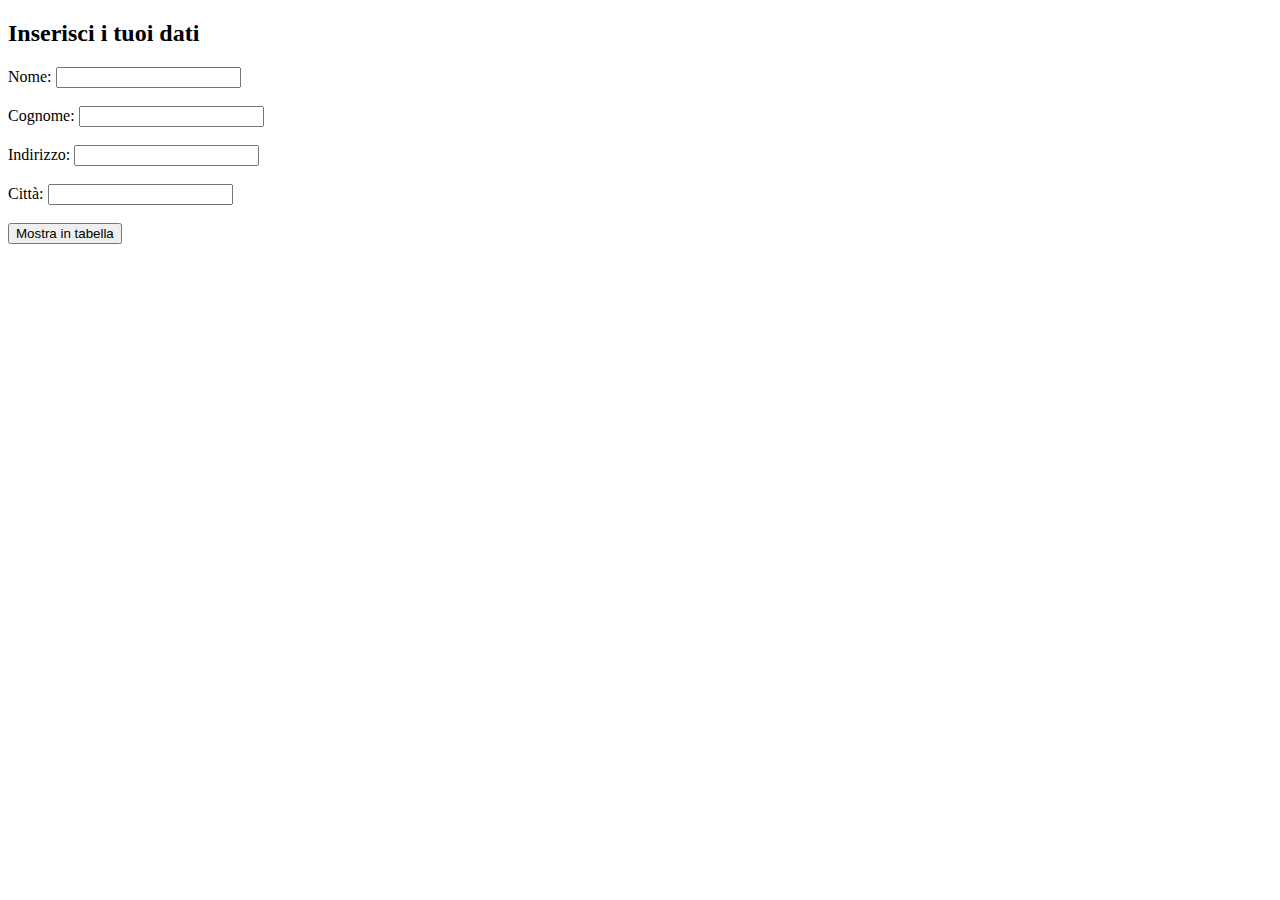
<file: anagrafica1.0.html>
<!DOCTYPE html>
<html>
<head>
    <title>Anagrafica1.0</title>
</head>
<body>

<h2>Inserisci i tuoi dati</h2>

Nome: <input type="text" id="nome"><br><br>
Cognome: <input type="text" id="cognome"><br><br>
Indirizzo: <input type="text" id="indirizzo"><br><br>
Città: <input type="text" id="citta"><br><br>

<button onclick="mostraDati()">Mostra in tabella</button>

<div id="risultato"></div>

<script>
function mostraDati() {
    let nome = document.getElementById("nome").value;
    let cognome = document.getElementById("cognome").value;
    let indirizzo = document.getElementById("indirizzo").value;
    let citta = document.getElementById("citta").value;
    let tabella = "<table border='1'>" +
                  "<tr><th>Nome</th><th>Cognome</th><th>Indirizzo</th><th>Città</th></tr>" +
                  "<tr><td>" + nome + "</td><td>" + cognome + "</td><td>" + indirizzo + "</td><td>" + citta + "</td></tr>" +
                  "</table>";
    document.getElementById("risultato").innerHTML = tabella;
}
</script>

</body>
</html>
</file>
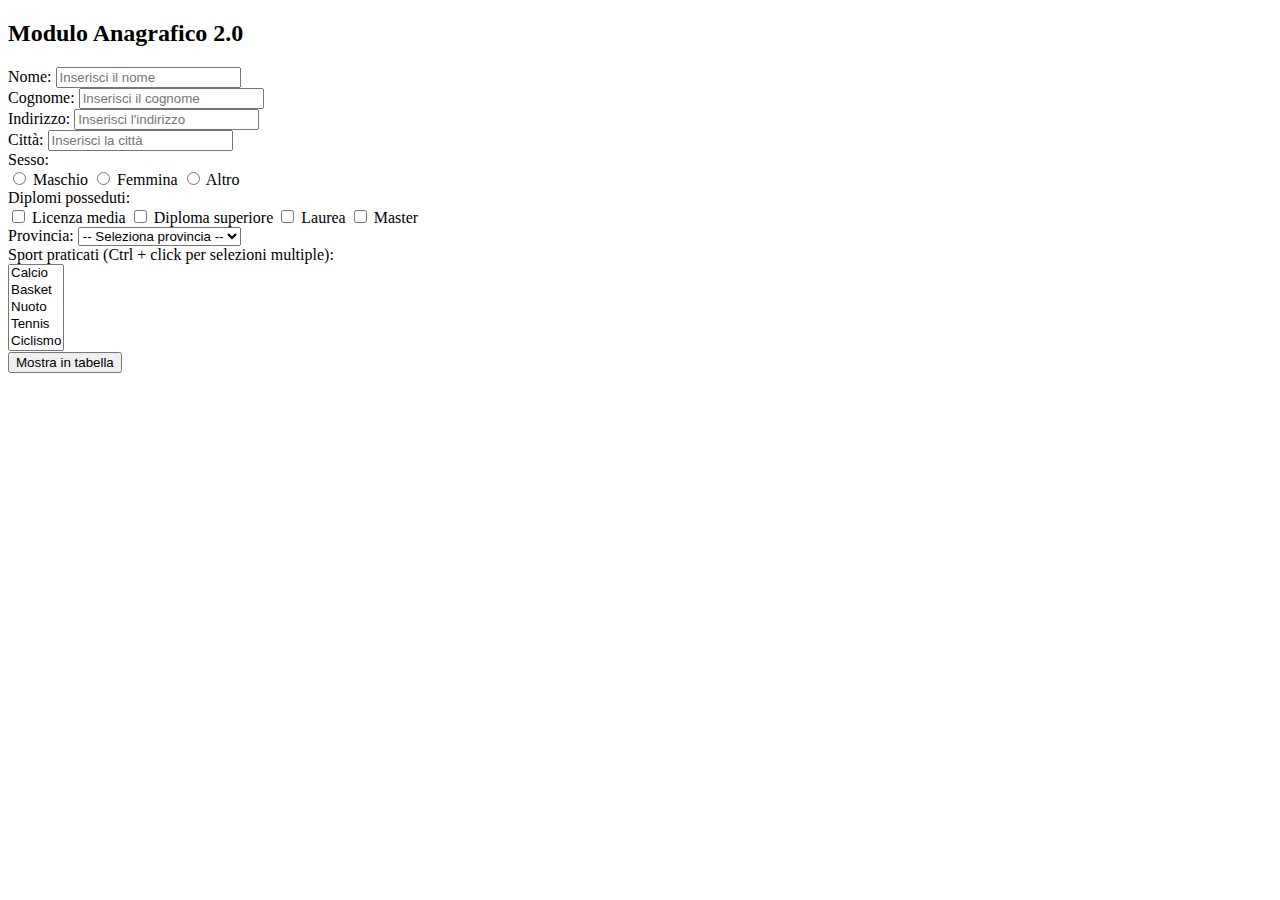
<file: anagrafica2.0.html>
<!DOCTYPE html>
<head>
  <title>Anagrafica 2.0</title>
</head>
<body>

  <h2>Modulo Anagrafico 2.0</h2>

  <label>Nome:</label>
  <input type="text" id="nome" placeholder="Inserisci il nome"><br>
  <label>Cognome:</label>
  <input type="text" id="cognome" placeholder="Inserisci il cognome"><br>
  <label>Indirizzo:</label>
  <input type="text" id="indirizzo" placeholder="Inserisci l'indirizzo"><br>
  <label>Città:</label>
  <input type="text" id="citta" placeholder="Inserisci la città"><br>
  <label>Sesso:</label><br>
  <input type="radio" name="sesso" value="Maschio" id="maschio"> <label for="maschio">Maschio</label>
  <input type="radio" name="sesso" value="Femmina" id="femmina"> <label for="femmina">Femmina</label>
  <input type="radio" name="sesso" value="Altro" id="altro"> <label for="altro">Altro</label><br>
  <label>Diplomi posseduti:</label><br>
  <input type="checkbox" name="diploma" value="Licenza media"> Licenza media
  <input type="checkbox" name="diploma" value="Diploma superiore"> Diploma superiore
  <input type="checkbox" name="diploma" value="Laurea"> Laurea
  <input type="checkbox" name="diploma" value="Master"> Master<br>
  <label>Provincia:</label>
  <select id="provincia">
    <option value="">-- Seleziona provincia --</option>
    <option value="MI">Milano (MI)</option>
    <option value="RM">Roma (RM)</option>
    <option value="NA">Napoli (NA)</option>
    <option value="TO">Torino (TO)</option>
    <option value="FI">Firenze (FI)</option>
  </select><br>
  <label>Sport praticati (Ctrl + click per selezioni multiple):</label><br>
  <select id="sport" multiple size="5">
    <option value="Calcio">Calcio</option>
    <option value="Basket">Basket</option>
    <option value="Nuoto">Nuoto</option>
    <option value="Tennis">Tennis</option>
    <option value="Ciclismo">Ciclismo</option>
    <option value="Palestra">Palestra</option>
  </select><br>
  <button onclick="mostraDati()">Mostra in tabella</button>

  <div id="risultato"></div>

  <script>
    function mostraDati() {
      const nome = document.getElementById("nome").value;
      const cognome = document.getElementById("cognome").value;
      const indirizzo = document.getElementById("indirizzo").value;
      const citta = document.getElementById("citta").value;

      const sesso = document.querySelector('input[name="sesso"]:checked')?.value || "Non specificato";

      const diplomi = Array.from(document.querySelectorAll('input[name="diploma"]:checked'))
        .map(el => el.value)
        .join(", ") || "Nessuno";

      const provincia = document.getElementById("provincia").value || "Non selezionata";

      const sportSelezionati = Array.from(document.getElementById("sport").selectedOptions)
        .map(opt => opt.value)
        .join(", ") || "Nessuno";

      const tabella = `
        <table>
          <tr>
            <th>Nome</th>
            <th>Cognome</th>
            <th>Indirizzo</th>
            <th>Città</th>
            <th>Sesso</th>
            <th>Diplomi</th>
            <th>Provincia</th>
            <th>Sport</th>
          </tr>
          <tr>
            <td>${nome}</td>
            <td>${cognome}</td>
            <td>${indirizzo}</td>
            <td>${citta}</td>
            <td>${sesso}</td>
            <td>${diplomi}</td>
            <td>${provincia}</td>
            <td>${sportSelezionati}</td>
          </tr>
        </table>
      `;

      document.getElementById("risultato").innerHTML = tabella;
    }
  </script>

</body>
</html>
</file>
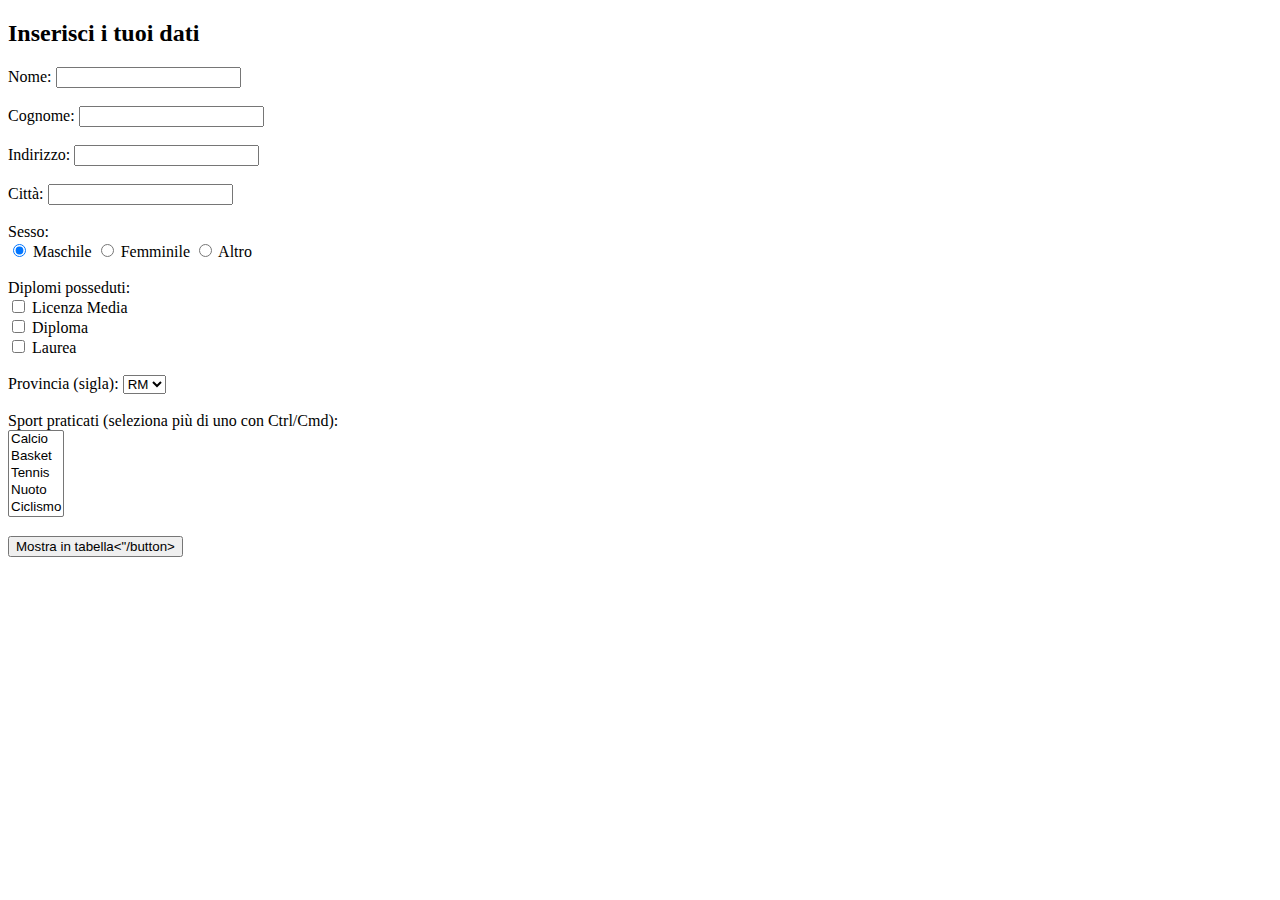
<file: anagrafica3.0.html>
<!DOCTYPE html>
<html>
<head>
  <title>Anagrafica 3.0</title>
</head>
<body>

<h2>Inserisci i tuoi dati</h2>

Nome: <input type="text" id="nome"><br><br>
Cognome: <input type="text" id="cognome"><br><br>
Indirizzo: <input type="text" id="indirizzo"><br><br>
Città: <input type="text" id="citta"><br><br>

Sesso:<br>
<label><input type="radio" name="sesso" value="Maschile" checked> Maschile</label>
<label><input type="radio" name="sesso" value="Femminile"> Femminile</label>
<label><input type="radio" name="sesso" value="Altro"> Altro</label>
<br><br>

Diplomi posseduti:<br>
<label><input type="checkbox" name="diploma" value="Licenza Media"> Licenza Media</label><br>
<label><input type="checkbox" name="diploma" value="Diploma"> Diploma</label><br>
<label><input type="checkbox" name="diploma" value="Laurea"> Laurea</label><br>
<br>

Provincia (sigla):
<select id="provincia">
  <option value="RM">RM</option>
  <option value="MI">MI</option>
  <option value="TO">TO</option>
  <option value="NA">NA</option>
</select>
<br><br>

Sport praticati (seleziona più di uno con Ctrl/Cmd):<br>
<select id="sport" multiple size="5">
  <option value="Calcio">Calcio</option>
  <option value="Basket">Basket</option>
  <option value="Tennis">Tennis</option>
  <option value="Nuoto">Nuoto</option>
  <option value="Ciclismo">Ciclismo</option>
</select>
<br><br>

<button onclick="mostraDati()">Mostra in tabella<"/button>

<div id="risultato"></div>

<script>
function mostraDati() {
  const anagrafica = {};
  anagrafica.nome = document.getElementById('nome').value;
  anagrafica.cognome = document.getElementById('cognome').value;
  anagrafica.indirizzo = document.getElementById('indirizzo').value;
  anagrafica.citta = document.getElementById('citta').value;

  anagrafica.sesso = document.querySelector('input[name="sesso"]:checked').value;

  var diplomi = document.getElementsByName('diploma');
  anagrafica.diplomi = [];
  for (var i = 0; i < diplomi.length; i++) {
    if (diplomi[i].checked) {
      anagrafica.diplomi.push(diplomi[i].value);
    }
  }

  anagrafica.provincia = document.getElementById('provincia').value;

  var sportEl = document.getElementById('sport');
  anagrafica.sport = [];
  for (var i = 0; i < sportEl.options.length; i++) {
    if (sportEl.options[i].selected) {
      anagrafica.sport.push(sportEl.options[i].value);
    }
  }

  var tabella = '<table border="1">'
    + '<tr><th>Nome</th><th>Cognome</th><th>Indirizzo</th><th>Città</th><th>Sesso</th><th>Diplomi</th><th>Provincia</th><th>Sport</th></tr>';

  tabella += '<tr>'
    + '<td>' + anagrafica.nome + '</td>'
    + '<td>' + anagrafica.cognome + '</td>'
    + '<td>' + anagrafica.indirizzo + '</td>'
    + '<td>' + anagrafica.citta + '</td>'
    + '<td>' + anagrafica.sesso + '</td>'
    + '<td>' + anagrafica.diplomi.join(', ') + '</td>'
    + '<td>' + anagrafica.provincia + '</td>'
    + '<td>' + anagrafica.sport.join(', ') + '</td>'
    + '</tr>';

  tabella += '</table>';

  document.getElementById('risultato').innerHTML = tabella;
}
</script>

</body>
</html>
</file>
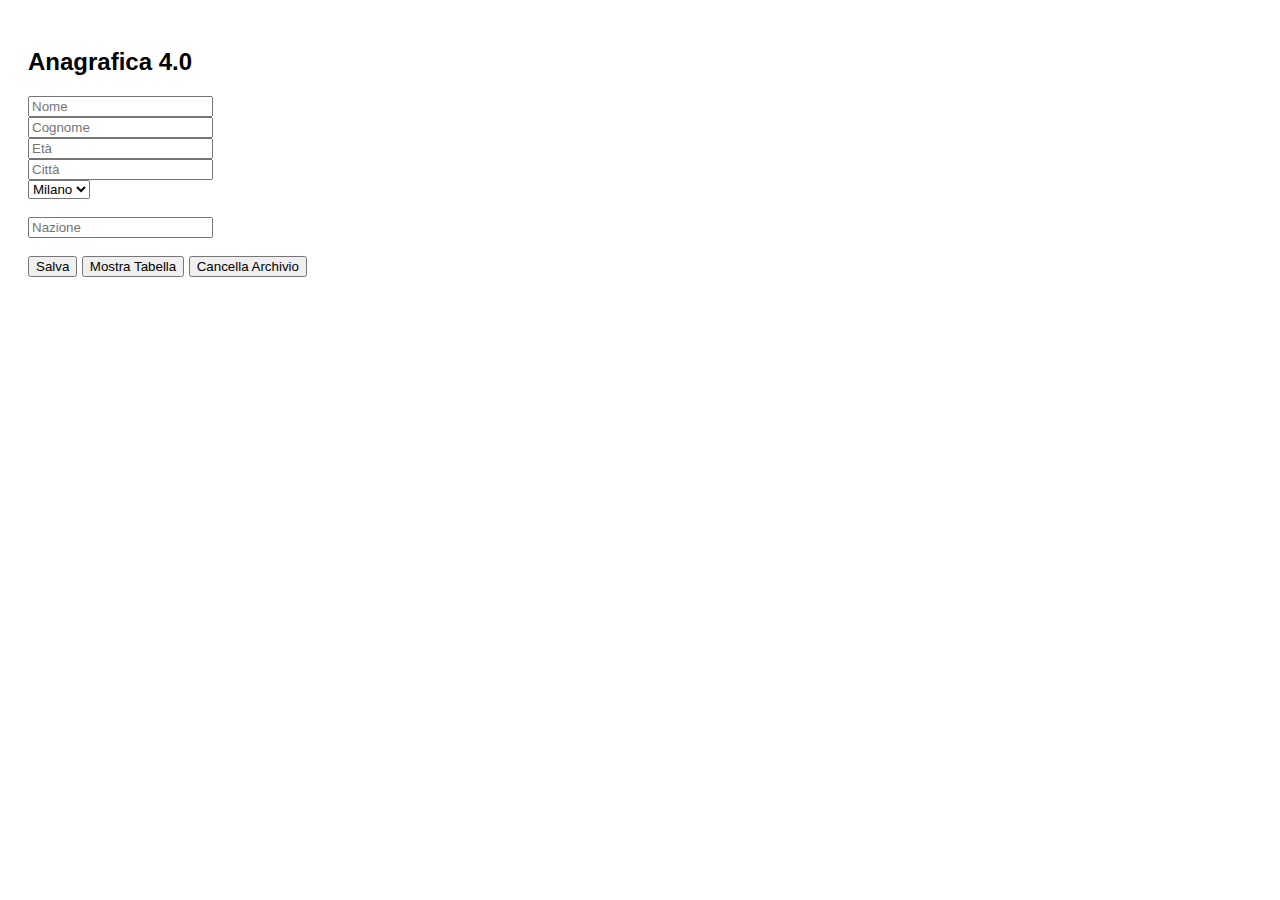
<file: Anagrafica4.0.html>
<!DOCTYPE html>
<html lang="it">

<head>
<meta charset="UTF-8">
<title>Anagrafica 4.0</title>

<style>
table, th, td {
  border: 1px solid black;
  border-collapse: collapse;
  margin-top: 20px;
}
th, td { padding: 8px; }

body {
  font-family: Arial;
  padding: 20px;
}
</style>

<script>

function salva() {

  // Recupero eventuali dati già salvati
  let collection = JSON.parse(localStorage.getItem("anagrafica")) || [];

  // Creo oggetto letterale
  let persona = {
    nome: document.getElementById("nome").value,
    cognome: document.getElementById("cognome").value,
    eta: document.getElementById("eta").value,
    citta: document.getElementById("citta").value,
    provincia: document.getElementById("provincia").value,
    nazione: document.getElementById("nazione").value
  };

  // Inserisco nella collection
  collection.push(persona);

  // Salvo nel localStorage
  localStorage.setItem("anagrafica", JSON.stringify(collection));

  alert("Dati salvati");

  document.querySelector("form").reset();
}

function stampa() {

  let dati = JSON.parse(localStorage.getItem("anagrafica"));

  if (!dati || dati.length === 0) {
    document.getElementById("risultato").innerHTML = "Nessun dato presente";
    return;
  }

  let tabella = `
  <table>
    <tr>
      <th>Nome</th>
      <th>Cognome</th>
      <th>Età</th>
      <th>Città</th>
      <th>Provincia</th>
      <th>Nazione</th>
    </tr>`;

  dati.forEach(p => {
    tabella += `
    <tr>
      <td>${p.nome}</td>
      <td>${p.cognome}</td>
      <td>${p.eta}</td>
      <td>${p.citta}</td>
      <td>${p.provincia}</td>
      <td>${p.nazione}</td>
    </tr>`;
  });

  tabella += "</table>";

  document.getElementById("risultato").innerHTML = tabella;
}

function svuotaStorage(){
  localStorage.removeItem("anagrafica");
  document.getElementById("risultato").innerHTML="";
  alert("Archivio cancellato");
}

</script>

</head>

<body>

<h2>Anagrafica 4.0</h2>

<form>

<input type="text" id="nome" placeholder="Nome"><br>
<input type="text" id="cognome" placeholder="Cognome"><br>
<input type="number" id="eta" placeholder="Età"><br>
<input type="text" id="citta" placeholder="Città"><br>

<select id="provincia">
<option value="MI">Milano</option>
<option value="TO">Torino</option>
<option value="RM">Roma</option>
<option value="NA">Napoli</option>
</select><br><br>

<input type="text" id="nazione" placeholder="Nazione"><br><br>

<input type="button" value="Salva" onclick="salva()">
<input type="button" value="Mostra Tabella" onclick="stampa()">
<input type="button" value="Cancella Archivio" onclick="svuotaStorage()">

</form>

<div id="risultato"></div>

</body>
</html>
</file>
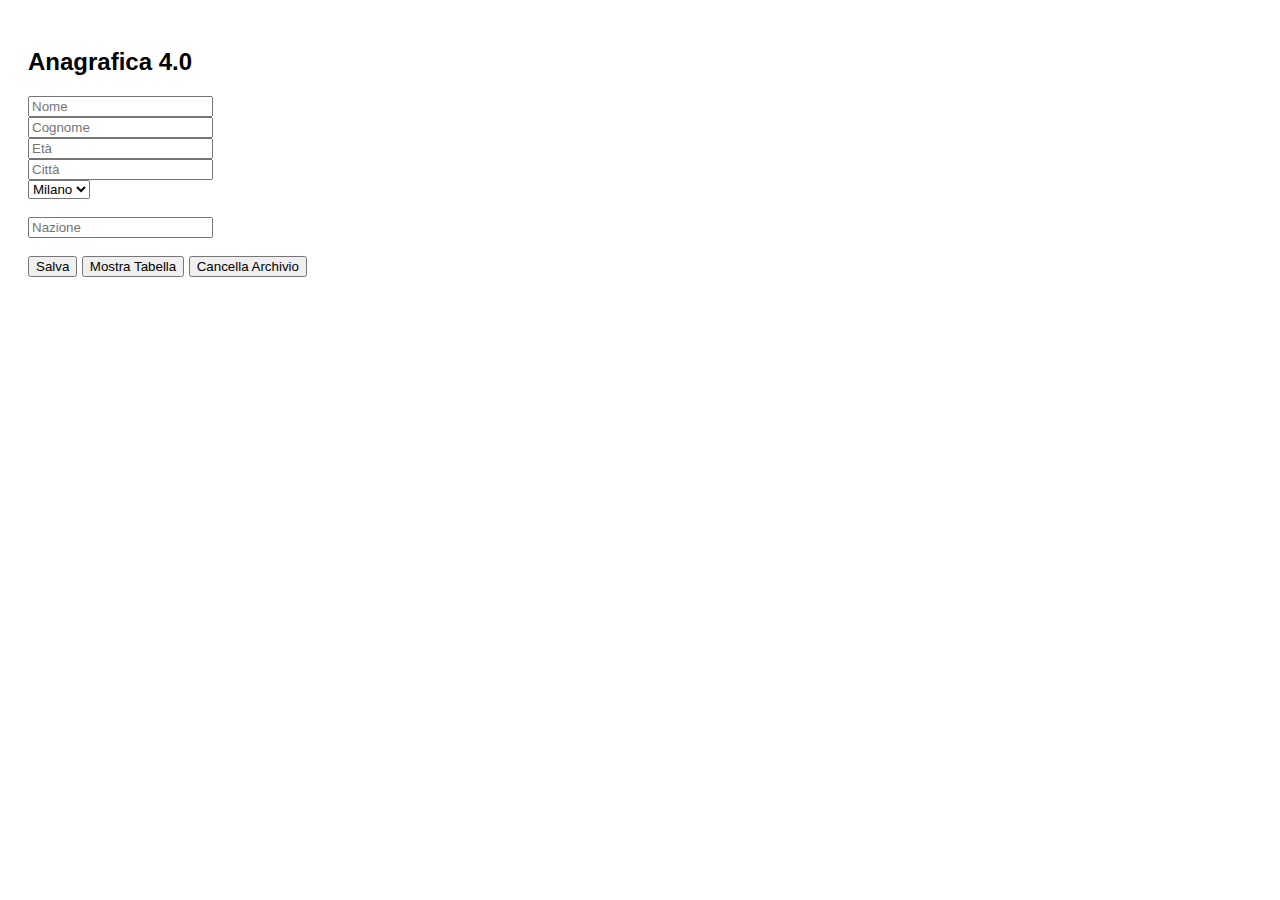
<file: anagrafica4.0.html>
<!DOCTYPE html>
<html lang="it">

<head>
<meta charset="UTF-8">
<title>Anagrafica 4.0</title>

<style>
table, th, td {
  border: 1px solid black;
  border-collapse: collapse;
  margin-top: 20px;
}

th, td {
  padding: 8px;
}

body {
  font-family: Arial;
  padding: 20px;
}
</style>

<script>

function salva() {

  var archivio = localStorage.getItem("anagrafica");

  if (archivio == null) {
    archivio = [];
  } else {
    archivio = JSON.parse(archivio);
  }

  var persona = {
    nome: document.getElementById("nome").value,
    cognome: document.getElementById("cognome").value,
    eta: document.getElementById("eta").value,
    citta: document.getElementById("citta").value,
    provincia: document.getElementById("provincia").value,
    nazione: document.getElementById("nazione").value
  };

  archivio.push(persona);

  localStorage.setItem("anagrafica", JSON.stringify(archivio));

  alert("Dati salvati correttamente!");

  document.querySelector("form").reset();
}


function stampa() {

  var archivio = localStorage.getItem("anagrafica");

  if (archivio == null) {
    document.getElementById("risultato").innerHTML = "Nessun dato presente";
    return;
  }

  archivio = JSON.parse(archivio);

  if (archivio.length == 0) {
    document.getElementById("risultato").innerHTML = "Nessun dato presente";
    return;
  }

  var tabella = "<table>";
  tabella += "<tr>";
  tabella += "<th>Nome</th>";
  tabella += "<th>Cognome</th>";
  tabella += "<th>Età</th>";
  tabella += "<th>Città</th>";
  tabella += "<th>Provincia</th>";
  tabella += "<th>Nazione</th>";
  tabella += "</tr>";

  for (var i = 0; i < archivio.length; i++) {
    tabella += "<tr>";
    tabella += "<td>" + archivio[i].nome + "</td>";
    tabella += "<td>" + archivio[i].cognome + "</td>";
    tabella += "<td>" + archivio[i].eta + "</td>";
    tabella += "<td>" + archivio[i].citta + "</td>";
    tabella += "<td>" + archivio[i].provincia + "</td>";
    tabella += "<td>" + archivio[i].nazione + "</td>";
    tabella += "</tr>";
  }

  tabella += "</table>";

  document.getElementById("risultato").innerHTML = tabella;
}


function svuotaStorage() {

  localStorage.removeItem("anagrafica");
  document.getElementById("risultato").innerHTML = "";
  alert("Archivio cancellato!");

}

</script>

</head>

<body>

<h2>Anagrafica 4.0</h2>

<form>

<input type="text" id="nome" placeholder="Nome"><br>
<input type="text" id="cognome" placeholder="Cognome"><br>
<input type="number" id="eta" placeholder="Età"><br>
<input type="text" id="citta" placeholder="Città"><br>

<select id="provincia">
<option value="MI">Milano</option>
<option value="TO">Torino</option>
<option value="RM">Roma</option>
<option value="NA">Napoli</option>
</select><br><br>

<input type="text" id="nazione" placeholder="Nazione"><br><br>

<input type="button" value="Salva" onclick="salva()">
<input type="button" value="Mostra Tabella" onclick="stampa()">
<input type="button" value="Cancella Archivio" onclick="svuotaStorage()">

</form>

<div id="risultato"></div>

</body>
</html>
</file>
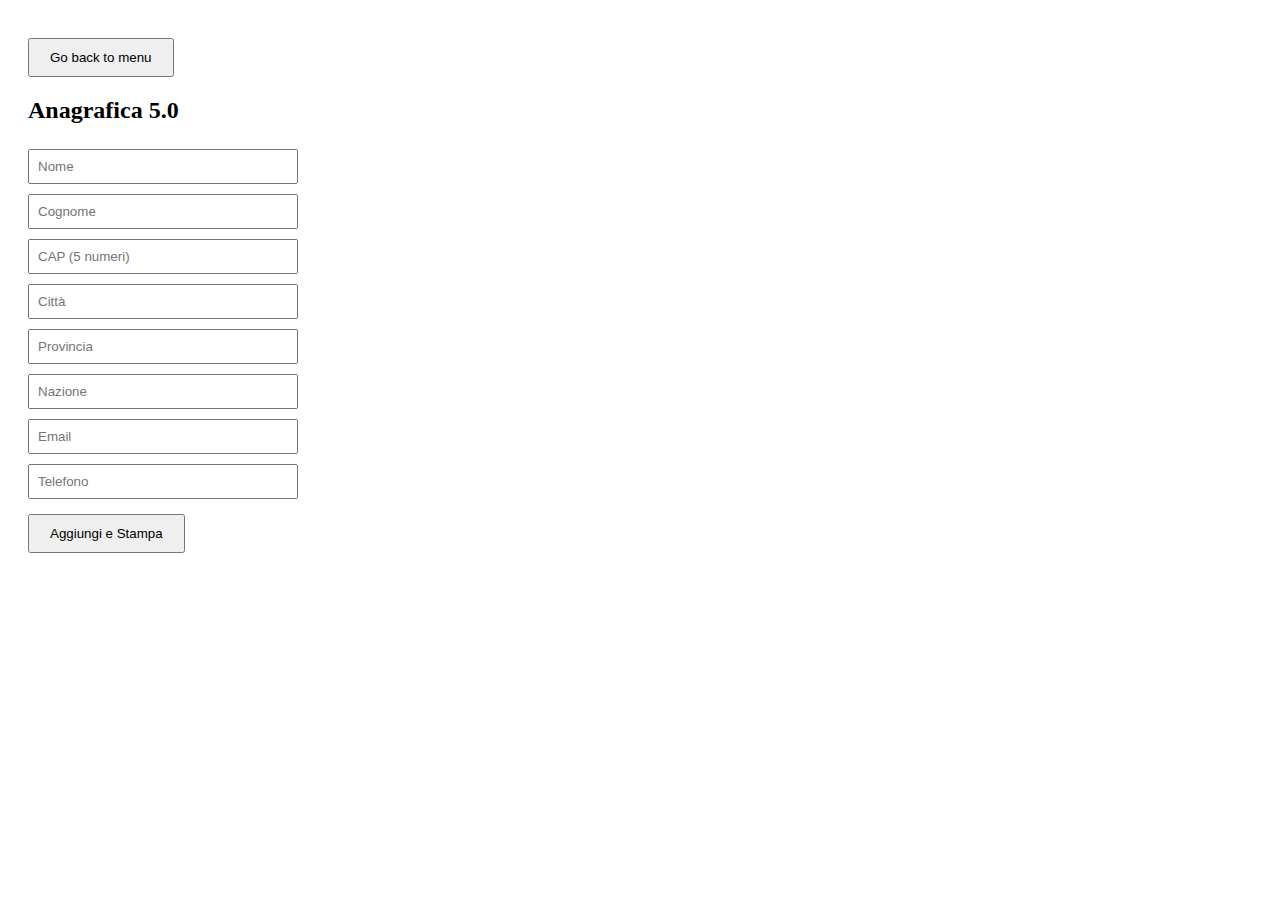
<file: anagrafica5.0.html>
<!DOCTYPE html>
<html lang="it">
<head>
<meta charset="UTF-8">
<title>Anagrafica 5.0</title>

<style>
body {padding: 20px; }
input { margin: 5px 0; padding: 8px; width: 250px; }
button { padding: 10px 20px; margin-top: 10px; cursor: pointer; }
table { border-collapse: collapse; width: 100%; margin-top: 20px; }
th, td { border: 1px solid black; padding: 8px; text-align: center; }
th { background-color: #ddd; }
</style>

<script>
  let elenco=[];
function validaInput(nome, cognome, cap, citta, email, telefono) {
  let nomeRegex = /^[a-zA-Z]+$/;
  let cognomeRegex = /^[a-zA-Z]+$/;
  let capRegex = /^\d{5}$/;
  let cittaRegex = /^[a-zA-Z\s]+$/;
  let emailRegex = /^[a-zA-Z0-9._%+-]+@[a-zA-Z0-9.-]+\.[a-zA-Z]{2,}$/;
  let telefonoRegex = /^\d{10,15}$/;

  if (!nomeRegex.test(nome)) {
    alert("Il nome deve contenere solo lettere.");
    return false;
  }
  if (!cognomeRegex.test(cognome)) {
    alert("Il cognome deve contenere solo lettere.");
    return false;
  }
  if (!capRegex.test(cap)) {
    alert("Il CAP deve essere composto da 5 numeri.");
    return false;
  }
  if (!cittaRegex.test(citta)) {
    alert("La città deve contenere solo lettere e spazi.");
    return false;
  }
  if (!emailRegex.test(email)) {
    alert("L'email non è valida.");
    return false;
  }
  if (!telefonoRegex.test(telefono)) {
    alert("Il numero di telefono deve contenere solo numeri e avere una lunghezza tra 10 e 15 cifre.");
    return false;
  }

  return true;
}

function salvaEStampa() {
  let nome = document.getElementById("nome").value;
  let cognome = document.getElementById("cognome").value;
  let cap = document.getElementById("cap").value;
  let citta = document.getElementById("citta").value;
  let provincia = document.getElementById("provincia").value;
  let nazione = document.getElementById("nazione").value;
  let email = document.getElementById("email").value;
  let telefono = document.getElementById("telefono").value;

  if (!nome || !cognome || !cap || !email || !telefono) {
    alert("Compila tutti i campi obbligatori.");
    return;
  }

  if (!validaInput(nome, cognome, cap, citta, email, telefono)) {
    return;
  }

  let persona = {
    nome: nome,
    cognome: cognome,
    cap: cap,
    citta: citta,
    provincia: provincia,
    nazione: nazione,
    email: email,
    telefono: telefono
  };

  let dati = localStorage.getItem("anagrafica");
  
    elenco = JSON.parse(dati);

  elenco.push(persona);
  localStorage.setItem("anagrafica", JSON.stringify(elenco));

  let tabella = "<table border='1' cellpadding='3'>" +
        "<tr><th>Nome</th><th>Cognome</th><th>CAP</th><th>Città</th><th>Provincia</th><th>Nazione</th><th>Email</th><th>Telefono</th></tr>" +
        "<tr><td>" + nome + "</td><td>" + cognome + "</td><td>" + cap + "</td><td>" + citta + "</td><td>" + provincia + "</td><td>" + nazione + "</td><td>" + email + "</td><td>" + telefono + "</td></tr>" +
        "</table>";

  document.getElementById("stampa").innerHTML = tabella;

  document.getElementById("nome").value = "";
  document.getElementById("cognome").value = "";
  document.getElementById("cap").value = "";
  document.getElementById("citta").value = "";
  document.getElementById("provincia").value = "";
  document.getElementById("nazione").value = "";
  document.getElementById("email").value = "";
  document.getElementById("telefono").value = "";
}
</script>
</head>

<body>
<button onclick="document.location='https://gtumm.github.io/tps/'">Go back to menu</button>

<h2>Anagrafica 5.0</h2>

<input type="text" id="nome" placeholder="Nome"><br>
<input type="text" id="cognome" placeholder="Cognome"><br>
<input type="text" id="cap" placeholder="CAP (5 numeri)"><br>
<input type="text" id="citta" placeholder="Città"><br>
<input type="text" id="provincia" placeholder="Provincia"><br>
<input type="text" id="nazione" placeholder="Nazione"><br>
<input type="email" id="email" placeholder="Email"><br>
<input type="text" id="telefono" placeholder="Telefono"><br>

<button onclick="salvaEStampa()">Aggiungi e Stampa</button>

<div id="risultato"></div>
<div id="stampa"></div>
</body>
</html>
</file>
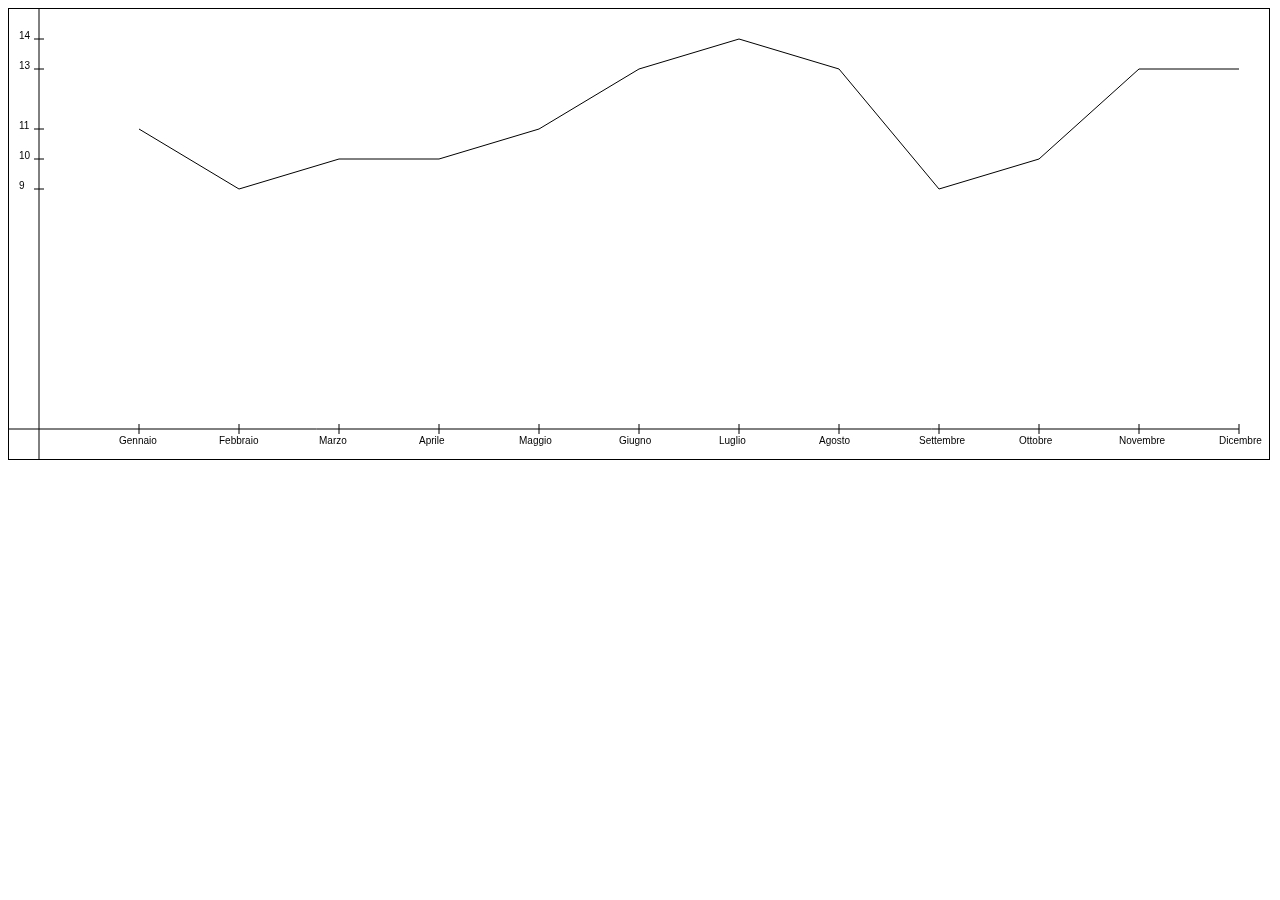
<file: grafico.html>
<!DOCTYPE html>
<html>
<body>
<canvas id="myCanvas" width="1260" height="450" style="border:1px solid #000000;"></canvas>
<script>
var c = document.getElementById("myCanvas");
var ctx = c.getContext("2d");
ctx.beginPath();
ctx.moveTo(30,0);//ordinata
ctx.lineTo(30,450);
ctx.stroke();
ctx.beginPath();
ctx.moveTo(25,30);//14
ctx.lineTo(35,30);
ctx.font = "10px Arial";
ctx.fillText("14",10,30);
ctx.stroke();
ctx.beginPath();
ctx.moveTo(25,60);//13
ctx.lineTo(35,60);
ctx.font = "10px Arial";
ctx.fillText("13",10,60);
ctx.stroke();
ctx.beginPath();
ctx.moveTo(25,120);//11
ctx.lineTo(35,120);
ctx.font = "10px Arial";
ctx.fillText("11",10,120);
ctx.stroke();
ctx.beginPath();
ctx.moveTo(25,150);//10
ctx.lineTo(35,150);
ctx.font = "10px Arial";
ctx.fillText("10",10,150);
ctx.stroke();
ctx.beginPath();
ctx.moveTo(25,180);//9
ctx.lineTo(35,180);
ctx.font = "10px Arial";
ctx.fillText("9",10,180);
ctx.stroke();
ctx.beginPath();
ctx.moveTo(0,420);//ascissa
ctx.lineTo(1230,420);
ctx.stroke();
ctx.beginPath();
ctx.moveTo(130,415);//Gennaio
ctx.lineTo(130,425);
ctx.font = "10px Arial";
ctx.fillText("Gennaio",110,435);
ctx.stroke();
ctx.beginPath();
ctx.moveTo(230,415);//Febbraio
ctx.lineTo(230,425);
ctx.font = "10px Arial";
ctx.fillText("Febbraio",210,435);
ctx.stroke();
ctx.beginPath();
ctx.moveTo(330,415);//Marzo
ctx.lineTo(330,425);
ctx.font = "10px Arial";
ctx.fillText("Marzo",310,435);
ctx.stroke();
ctx.beginPath();
ctx.moveTo(430,415);//Aprile
ctx.lineTo(430,425);
ctx.font = "10px Arial";
ctx.fillText("Aprile",410,435);
ctx.stroke();
ctx.beginPath();
ctx.moveTo(530,415);//Maggio
ctx.lineTo(530,425);
ctx.font = "10px Arial";
ctx.fillText("Maggio",510,435);
ctx.stroke();
ctx.beginPath();
ctx.moveTo(630,415);//Giugno
ctx.lineTo(630,425);
ctx.font = "10px Arial";
ctx.fillText("Giugno",610,435);
ctx.stroke();
ctx.beginPath();
ctx.moveTo(730,415);//Luglio
ctx.lineTo(730,425);
ctx.font = "10px Arial";
ctx.fillText("Luglio",710,435);
ctx.stroke();
ctx.beginPath();
ctx.moveTo(830,415);//Agosto
ctx.lineTo(830,425);
ctx.font = "10px Arial";
ctx.fillText("Agosto",810,435);
ctx.stroke();
ctx.beginPath();
ctx.moveTo(930,415);//Settembre
ctx.lineTo(930,425);
ctx.font = "10px Arial";
ctx.fillText("Settembre",910,435);
ctx.stroke();
ctx.beginPath();
ctx.moveTo(1030,415);//Ottobre
ctx.lineTo(1030,425);
ctx.font = "10px Arial";
ctx.fillText("Ottobre",1010,435);
ctx.stroke();
ctx.beginPath();
ctx.moveTo(1130,415);//Novembre
ctx.lineTo(1130,425);
ctx.font = "10px Arial";
ctx.fillText("Novembre",1110,435);
ctx.stroke();
ctx.beginPath();
ctx.moveTo(1230,415);//Dicembre
ctx.lineTo(1230,425);
ctx.font = "10px Arial";
ctx.fillText("Dicembre",1210,435);
ctx.stroke();
ctx.beginPath();
const coordinate = [
    {x: 130,
     y: 120},
    {x: 230,
     y: 180},
    {x: 330,
     y: 150},
    {x: 430,
     y: 150},
    {x: 530,
     y: 120},
    {x: 630,
     y: 60},
    {x: 730,
     y: 30},
    {x: 830,
     y: 60},
    {x: 930,
     y: 180},
    {x: 1030,
     y: 150},
    {x: 1130,
     y: 60},
    {x: 1230,
     y: 60}

]

for (let i=0; i<12; i++) {
   ctx.lineTo(coordinate[i].x,coordinate[i].y);
}
ctx.stroke();
</script>


</body>
</html>
</file>
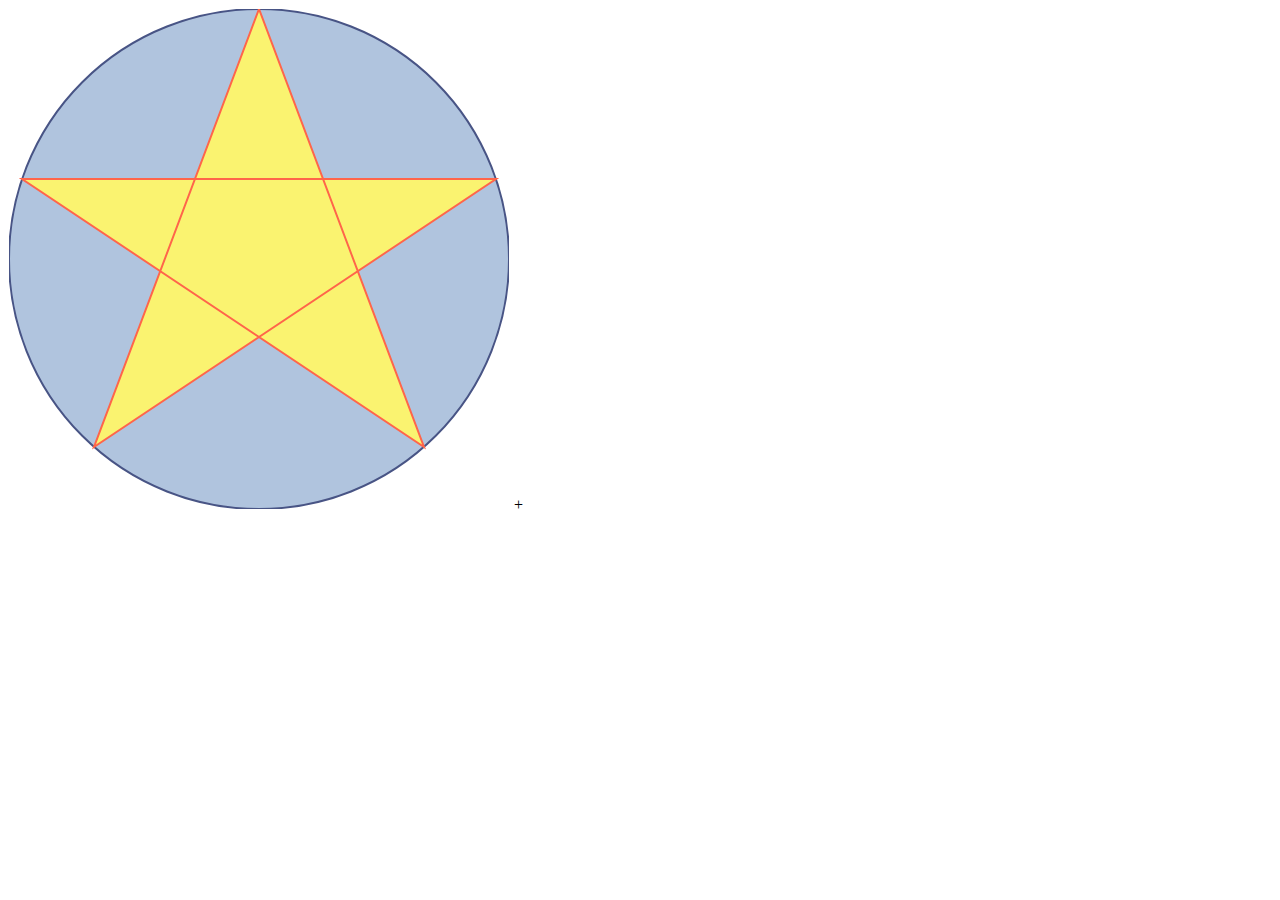
<file: stella.html>
<!DOCTYPE html>
<html>
<body>

<canvas id="myCanvas" width="500" height="500" style="border:1px solid #ffffff;"></canvas>

<script>
var c = document.getElementById("myCanvas");
var ctx = c.getContext("2d");
ctx.beginPath();
ctx.arc(250, 250, 250, 0, 2 * Math.PI);
ctx.fillStyle = "#b0c4de";     // interno cerchio
ctx.fill();
ctx.strokeStyle = "#485485";  // bordo cerchio
ctx.lineWidth = 2;
ctx.stroke();
ctx.beginPath();
ctx.moveTo(250,0);
ctx.lineTo(415,438);
ctx.lineTo(13,170);
ctx.lineTo(487,170);
ctx.lineTo(85,438);
ctx.lineTo(250,0);
ctx.fillStyle = "#faf370";    // interno stella
ctx.fill();
ctx.strokeStyle = "#ff654a";  // bordo stella
ctx.lineWidth = 2;
ctx.stroke();
</script>

</body>
</html>+
</file>
